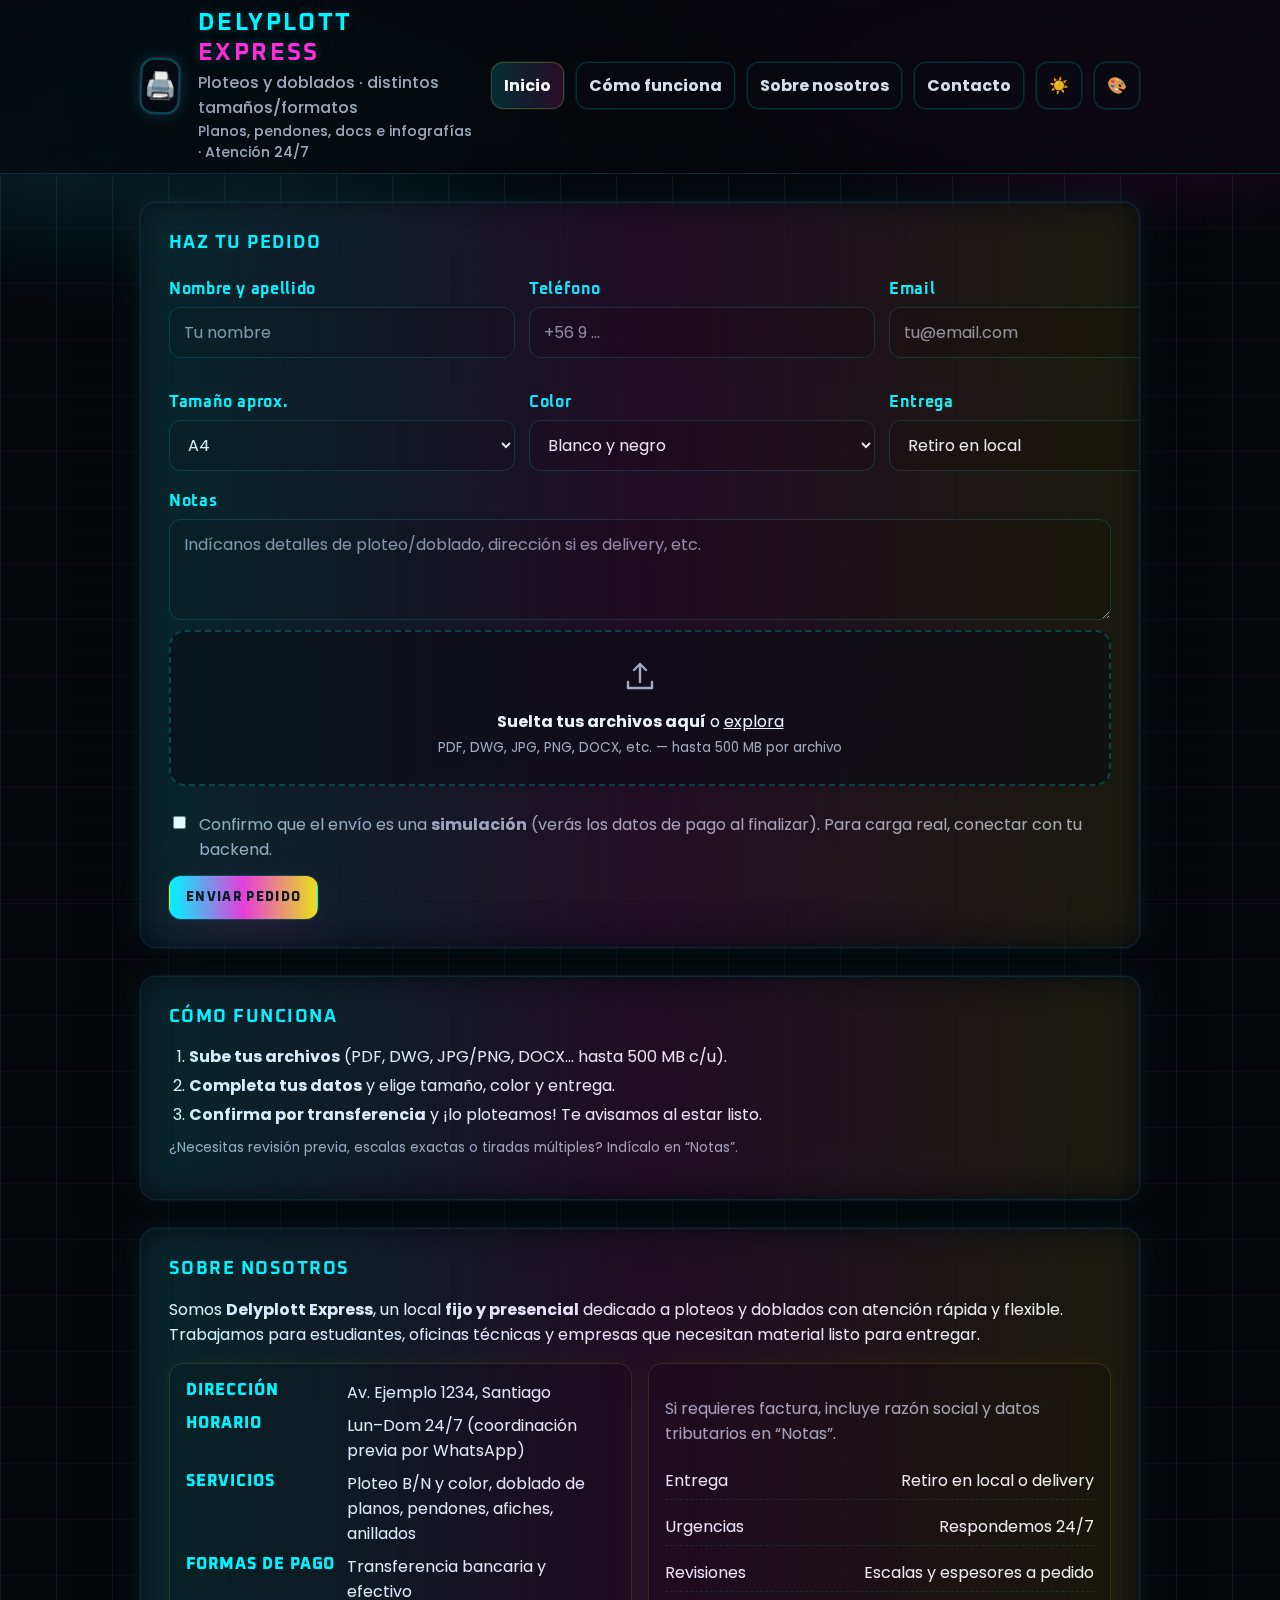
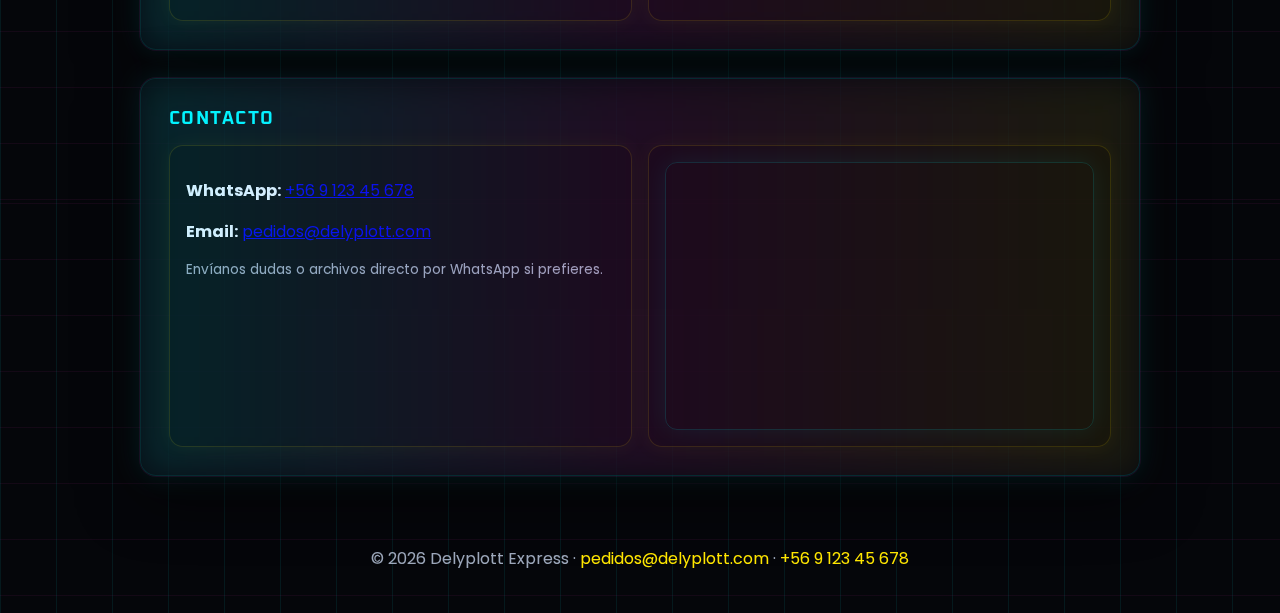
<file: index.html>
﻿<!DOCTYPE html>
<html lang="es">
<head>
    <meta charset="utf-8" />
    <meta name="viewport" content="width=device-width, initial-scale=1" />
    <title>Dely Plott Express — Ploteos y Doblados</title>

    <link rel="preconnect" href="https://fonts.googleapis.com">
    <link rel="preconnect" href="https://fonts.gstatic.com" crossorigin>

    <!-- Poppins para texto -->
    <link href="https://fonts.googleapis.com/css2?family=Poppins:wght@400;600;700&display=swap" rel="stylesheet">
    <!-- Oxanium para look “tech/cyber” -->
    <link href="https://fonts.googleapis.com/css2?family=Oxanium:wght@500;600;700&display=swap" rel="stylesheet">

    <link rel="stylesheet" href="styles.css" />
</head>
<body>
    <!-- Header + Nav -->
    <header class="site-header">
        <div class="wrap">
            <div class="topbar">
                <div class="brand">
                    <div class="logo-circle" aria-hidden="true">🖨️</div>
                    <div class="brand-text">
                        <h1>DELYPLOTT <span>EXPRESS</span></h1>
                        <p class="tag">Ploteos y doblados · distintos tamaños/formatos</p>
                        <p class="tag small">Planos, pendones, docs e infografías · Atención 24/7</p>
                    </div>
                </div>

                <nav class="nav" aria-label="Navegación principal">
                    <a class="link" href="#order-card">Inicio</a>
                    <a class="link" href="#como-funciona">Cómo funciona</a>
                    <a class="link" href="#sobre-nosotros">Sobre nosotros</a>
                    <a class="link" href="#contacto">Contacto</a>

                    <!-- Toggle de tema -->
                    <button class="link theme-toggle" id="theme-toggle" type="button"
                            aria-label="Cambiar tema" title="Cambiar tema">
                        🌙
                    </button>

                    <!-- Toggle de paleta -->
                    <button class="link palette-toggle" id="palette-toggle" type="button"
                            aria-label="Cambiar paleta" title="Cambiar paleta">
                        🎨
                    </button>
                </nav>
            </div>
        </div>
    </header>

    <main class="wrap">
        <!-- ===== FORMULARIO ===== -->
        <section id="order-card" class="card">
            <h2>Haz tu pedido</h2>

            <form id="order-form" novalidate>
                <div class="grid">
                    <label class="field">
                        <span>Nombre y apellido</span>
                        <input type="text" name="nombre" placeholder="Tu nombre" required />
                    </label>

                    <label class="field">
                        <span>Teléfono</span>
                        <input type="tel" name="telefono" placeholder="+56 9 ..." required />
                    </label>

                    <label class="field">
                        <span>Email</span>
                        <input type="email" name="email" placeholder="tu@email.com" required />
                    </label>

                    <label class="field">
                        <span>Tamaño aprox.</span>
                        <select name="tamano">
                            <option value="A4">A4</option>
                            <option value="A3">A3</option>
                            <option value="A2">A2</option>
                            <option value="A1">A1</option>
                            <option value="A0">A0</option>
                            <option value="Otro">Otro / lo indico en notas</option>
                        </select>
                    </label>

                    <label class="field">
                        <span>Color</span>
                        <select name="color">
                            <option>Blanco y negro</option>
                            <option>Color</option>
                        </select>
                    </label>

                    <label class="field">
                        <span>Entrega</span>
                        <select name="entrega">
                            <option>Retiro en local</option>
                            <option>Delivery</option>
                        </select>
                    </label>
                </div>

                <label class="field">
                    <span>Notas</span>
                    <textarea name="notas" rows="3" placeholder="Indícanos detalles de ploteo/doblado, dirección si es delivery, etc."></textarea>
                </label>

                <!-- Subida de archivos -->
                <div class="uploader">
                    <label for="file-input" class="dropzone" id="dropzone">
                        <input id="file-input" type="file" name="archivos" multiple accept="*/*" hidden>
                        <div class="dz-inner">
                            <svg width="36" height="36" viewBox="0 0 24 24" aria-hidden="true" focusable="false">
                                <path d="M12 16V4m0 0l-4 4m4-4l4 4M4 16v4h16v-4"
                                      fill="none" stroke="currentColor" stroke-width="1.6"
                                      stroke-linecap="round" stroke-linejoin="round" />
                            </svg>
                            <p><strong>Suelta tus archivos aquí</strong> o <u>explora</u></p>
                            <small>PDF, DWG, JPG, PNG, DOCX, etc. — hasta 500&nbsp;MB por archivo</small>
                        </div>
                    </label>

                    <ul id="file-list" class="file-list" aria-live="polite"></ul>
                </div>

                <label class="check">
                    <input type="checkbox" id="tyc" required>
                    <span>Confirmo que el envío es una <b>simulación</b> (verás los datos de pago al finalizar). Para carga real, conectar con tu backend.</span>
                </label>

                <div class="actions">
                    <button type="submit" class="btn primary">Enviar pedido</button>
                    <span id="form-status" class="status" role="status" aria-live="polite"></span>
                </div>
            </form>
        </section>

        <!-- ===== PAGO / CONFIRMACIÓN ===== -->
        <section id="payment-card" class="card payment hidden" aria-hidden="true">
            <div class="checkmark" aria-hidden="true">✓</div>
            <h2>¡Pedido recibido!</h2>
            <p>Te dejamos los datos para transferir. También te escribiremos por WhatsApp/Email para confirmar tu pedido.</p>

            <div class="payment-grid">
                <div class="box">
                    <h3>Datos de transferencia</h3>
                    <dl id="bank-data" class="dl"></dl>
                    <button id="copy-btn" class="btn ghost" type="button">Copiar datos</button>
                </div>
                <div class="box">
                    <h3>Resumen del pedido</h3>
                    <ul id="summary" class="summary"></ul>
                </div>
            </div>

            <div class="after-actions">
                <a class="btn primary" href="https://wa.me/56912345678" target="_blank" rel="noopener">Avisar por WhatsApp</a>
                <button id="new-order" class="btn" type="button">Cargar otro pedido</button>
            </div>

            <p class="tiny">Una vez acreditado el pago, procedemos al ploteo. Horario extendido 24/7.</p>
        </section>

        <!-- ===== CÓMO FUNCIONA ===== -->
        <section id="como-funciona" class="card">
            <h2>Cómo funciona</h2>
            <ol class="steps">
                <li><b>Sube tus archivos</b> (PDF, DWG, JPG/PNG, DOCX… hasta 500&nbsp;MB c/u).</li>
                <li><b>Completa tus datos</b> y elige tamaño, color y entrega.</li>
                <li><b>Confirma por transferencia</b> y ¡lo ploteamos! Te avisamos al estar listo.</li>
            </ol>
            <p class="tiny">¿Necesitas revisión previa, escalas exactas o tiradas múltiples? Indícalo en “Notas”.</p>
        </section>

        <!-- ===== SOBRE NOSOTROS ===== -->
        <section id="sobre-nosotros" class="card">
            <h2>Sobre nosotros</h2>
            <p>
                Somos <b>Delyplott Express</b>, un local <b>fijo y presencial</b> dedicado a ploteos y doblados
                con atención rápida y flexible. Trabajamos para estudiantes, oficinas técnicas y empresas
                que necesitan material listo para entregar.
            </p>
            <div class="about-grid">
                <div class="box">
                    <dl class="dl">
                        <dt>Dirección</dt>
                        <dd>Av. Ejemplo 1234, Santiago</dd>
                        <dt>Horario</dt>
                        <dd>Lun–Dom 24/7 (coordinación previa por WhatsApp)</dd>
                        <dt>Servicios</dt>
                        <dd>Ploteo B/N y color, doblado de planos, pendones, afiches, anillados</dd>
                        <dt>Formas de pago</dt>
                        <dd>Transferencia bancaria y efectivo</dd>
                    </dl>
                </div>
                <div class="box">
                    <p class="muted">Si requieres factura, incluye razón social y datos tributarios en “Notas”.</p>
                    <ul class="summary">
                        <li><span>Entrega</span><span>Retiro en local o delivery</span></li>
                        <li><span>Urgencias</span><span>Respondemos 24/7</span></li>
                        <li><span>Revisiones</span><span>Escalas y espesores a pedido</span></li>
                    </ul>
                </div>
            </div>
        </section>

        <!-- ===== CONTACTO ===== -->
        <section id="contacto" class="card">
            <h2>Contacto</h2>
            <div class="contact-grid">
                <div class="box">
                    <p><b>WhatsApp:</b> <a href="https://wa.me/56912345678" target="_blank" rel="noopener">+56 9 123 45 678</a></p>
                    <p><b>Email:</b> <a href="mailto:pedidos@delyplott.com">pedidos@delyplott.com</a></p>
                    <p class="tiny">Envíanos dudas o archivos directo por WhatsApp si prefieres.</p>
                </div>
                <div class="box">
                    <div class="map">
                        <iframe title="Mapa del local"
                                src="https://maps.google.com/maps?q=Santiago%20Chile&t=&z=14&ie=UTF8&iwloc=&output=embed"
                                loading="lazy"
                                referrerpolicy="no-referrer-when-downgrade"></iframe>
                    </div>
                </div>
            </div>
        </section>
    </main>

    <footer class="site-footer">
        <div class="wrap">
            <p>© <span id="year"></span> Delyplott Express · <a href="mailto:pedidos@delyplott.com">pedidos@delyplott.com</a> · <a href="tel:+569112345678">+56 9 123 45 678</a></p>
        </div>
    </footer>

    <script src="script.js"></script>
</body>
</html>
</file>
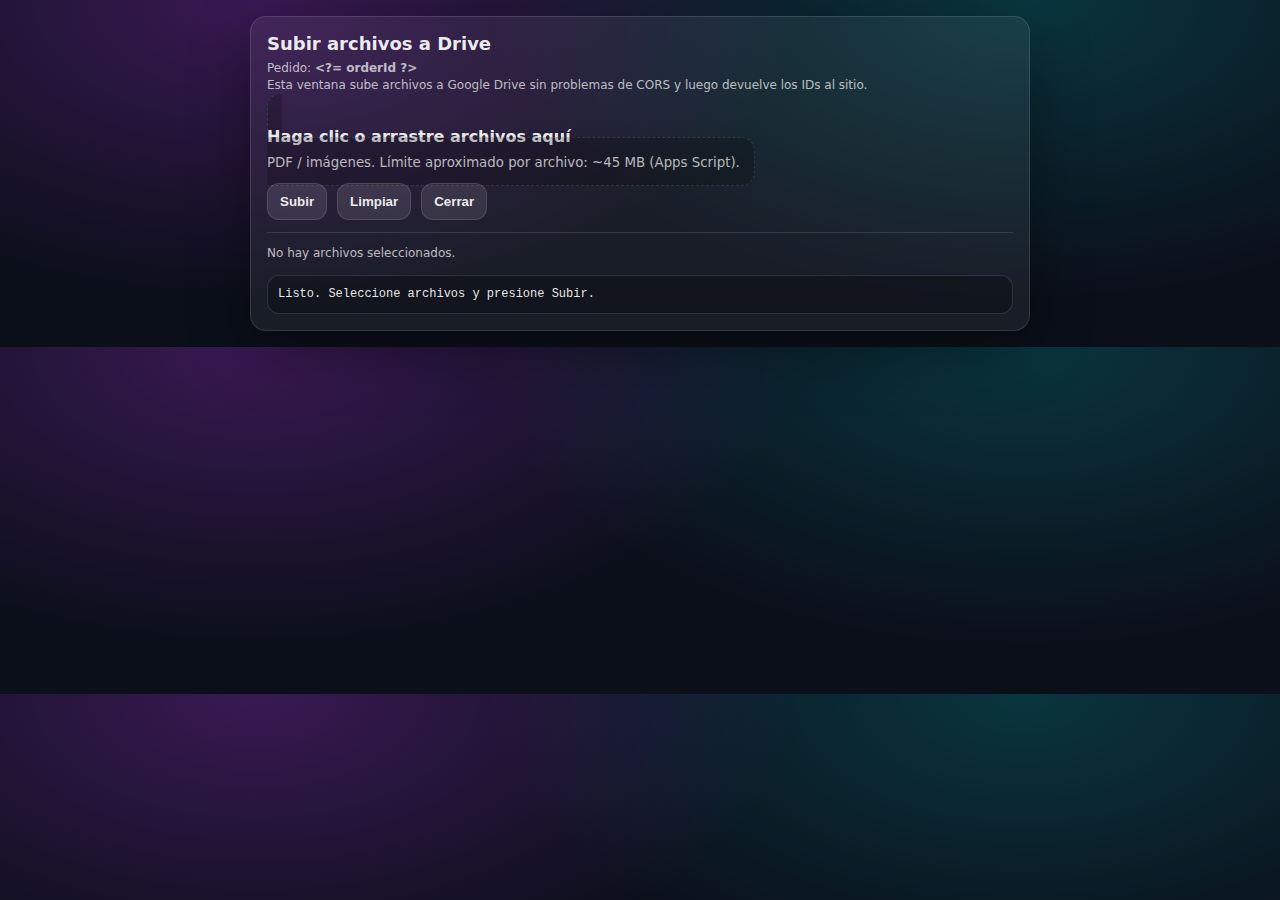
<file: frontend/uploader.html>
<!doctype html>
<html lang="es">
<head>
  <meta charset="utf-8" />
  <meta name="viewport" content="width=device-width, initial-scale=1" />
  <title>Uploader - DelyPlott</title>
  <style>
    :root {
      color-scheme: dark;
      --bg: #0b0f1a;
      --card: rgba(255,255,255,.06);
      --muted: rgba(255,255,255,.7);
      --text: rgba(255,255,255,.92);
      --border: rgba(255,255,255,.12);
      --btn: rgba(255,255,255,.10);
      --btn2: rgba(255,255,255,.16);
      --ok: #35d07f;
      --err: #ff5a67;
      --warn: #ffb020;
    }
    * { box-sizing: border-box; }
    body {
      margin: 0;
      font-family: system-ui, -apple-system, Segoe UI, Roboto, Arial, sans-serif;
      background: radial-gradient(900px 500px at 20% 0%, rgba(196, 54, 255, .25), transparent 60%),
                  radial-gradient(900px 500px at 80% 0%, rgba(0, 255, 255, .16), transparent 60%),
                  var(--bg);
      color: var(--text);
      padding: 16px;
    }
    .wrap { max-width: 780px; margin: 0 auto; }
    .card {
      background: var(--card);
      border: 1px solid var(--border);
      border-radius: 16px;
      padding: 16px;
      box-shadow: 0 20px 60px rgba(0,0,0,.35);
    }
    h1 { margin: 0 0 6px; font-size: 18px; }
    .tiny { margin: 0 0 14px; color: var(--muted); font-size: 12px; line-height: 1.4; }
    .row { display: flex; gap: 10px; flex-wrap: wrap; align-items: center; }
    .row > * { flex: 1; min-width: 220px; }

    .drop {
      border: 1px dashed var(--border);
      border-radius: 14px;
      padding: 14px;
      background: rgba(0,0,0,.20);
      cursor: pointer;
      transition: transform .08s ease, border-color .15s ease, background .15s ease;
    }
    .drop.drag {
      border-color: rgba(0,255,255,.55);
      background: rgba(0,255,255,.06);
      transform: translateY(-1px);
    }
    .drop strong { display: block; margin-bottom: 6px; }
    .drop small { color: var(--muted); }

    input[type="file"] { display: none; }

    .btns { display: flex; gap: 10px; flex-wrap: wrap; margin-top: 12px; }
    button {
      border: 1px solid var(--border);
      background: var(--btn);
      color: var(--text);
      padding: 10px 12px;
      border-radius: 12px;
      cursor: pointer;
      transition: background .15s ease, transform .08s ease;
      font-weight: 600;
    }
    button:hover { background: var(--btn2); }
    button:active { transform: translateY(1px); }
    button[disabled] { opacity: .6; cursor: not-allowed; }

    .list {
      margin-top: 12px;
      border-top: 1px solid var(--border);
      padding-top: 12px;
    }
    .item {
      display: flex;
      justify-content: space-between;
      gap: 10px;
      padding: 10px 10px;
      border: 1px solid var(--border);
      border-radius: 12px;
      background: rgba(0,0,0,.18);
      margin-bottom: 8px;
      align-items: center;
    }
    .meta { display: flex; flex-direction: column; gap: 2px; }
    .name { font-weight: 700; font-size: 13px; }
    .sub { color: var(--muted); font-size: 12px; }

    .pill {
      font-size: 12px;
      padding: 4px 8px;
      border-radius: 999px;
      border: 1px solid var(--border);
      background: rgba(255,255,255,.06);
      white-space: nowrap;
    }
    .pill.ok { border-color: rgba(53,208,127,.4); color: var(--ok); }
    .pill.err { border-color: rgba(255,90,103,.4); color: var(--err); }
    .pill.warn { border-color: rgba(255,176,32,.4); color: var(--warn); }

    .log {
      margin-top: 12px;
      font-family: ui-monospace, SFMono-Regular, Menlo, Monaco, Consolas, "Liberation Mono", monospace;
      font-size: 12px;
      line-height: 1.35;
      white-space: pre-wrap;
      background: rgba(0,0,0,.25);
      border: 1px solid var(--border);
      padding: 10px;
      border-radius: 12px;
      max-height: 220px;
      overflow: auto;
    }
  </style>
</head>

<body>
  <div class="wrap">
    <div class="card">
      <h1>Subir archivos a Drive</h1>
      <p class="tiny">
        Pedido: <b id="oid"></b><br>
        Esta ventana sube archivos a Google Drive sin problemas de CORS y luego devuelve los IDs al sitio.
      </p>

      <label class="drop" id="drop">
        <input id="files" type="file" multiple />
        <strong>Haga clic o arrastre archivos aquí</strong>
        <small>PDF / imágenes. Límite aproximado por archivo: ~45 MB (Apps Script).</small>
      </label>

      <div class="btns">
        <button id="btnUpload" type="button">Subir</button>
        <button id="btnClear" type="button">Limpiar</button>
        <button id="btnClose" type="button">Cerrar</button>
      </div>

      <div class="list" id="list" aria-live="polite"></div>
      <div class="log" id="log"></div>
    </div>
  </div>

  <script>
    // ===== Config =====
    const ORDER_ID = "<?= orderId ?>";
    const GITHUB_ORIGIN = "https://delyplott.github.io"; // ajuste si usa dominio propio

    // ===== UI helpers =====
    const $ = (id) => document.getElementById(id);
    const logEl = $("log");
    const listEl = $("list");
    const input = $("files");
    const drop = $("drop");
    const btnUpload = $("btnUpload");
    const btnClear = $("btnClear");
    const btnClose = $("btnClose");

    $("oid").textContent = ORDER_ID || "—";

    let filesState = [];

    function log(msg) {
      logEl.textContent += msg + "\n";
      logEl.scrollTop = logEl.scrollHeight;
    }

    function formatBytes(bytes) {
      if (!bytes) return "0 B";
      const k = 1024;
      const sizes = ["B", "KB", "MB", "GB"];
      const i = Math.floor(Math.log(bytes) / Math.log(k));
      return (bytes / Math.pow(k, i)).toFixed(2) + " " + sizes[i];
    }

    function render() {
      listEl.innerHTML = "";
      if (!filesState.length) {
        listEl.innerHTML = `<p class="tiny">No hay archivos seleccionados.</p>`;
        return;
      }

      filesState.forEach((f, idx) => {
        const div = document.createElement("div");
        div.className = "item";
        div.innerHTML = `
          <div class="meta">
            <div class="name">${escapeHtml(f.name)}</div>
            <div class="sub">${escapeHtml(f.type || "application/octet-stream")} · ${formatBytes(f.size)}</div>
          </div>
          <div class="row" style="justify-content:flex-end; gap:8px; flex-wrap:nowrap;">
            <span class="pill ${f.statusClass || ""}">${escapeHtml(f.status || "pendiente")}</span>
            <button type="button" data-rm="${idx}" title="Quitar">✕</button>
          </div>
        `;
        listEl.appendChild(div);
      });

      listEl.querySelectorAll("button[data-rm]").forEach(btn => {
        btn.addEventListener("click", () => {
          const idx = Number(btn.getAttribute("data-rm"));
          filesState.splice(idx, 1);
          render();
        });
      });
    }

    function escapeHtml(s) {
      return String(s || "")
        .replaceAll("&", "&amp;")
        .replaceAll("<", "&lt;")
        .replaceAll(">", "&gt;")
        .replaceAll('"', "&quot;")
        .replaceAll("'", "&#039;");
    }

    function setBusy(busy) {
      btnUpload.disabled = busy;
      btnClear.disabled = busy;
      drop.style.pointerEvents = busy ? "none" : "auto";
      drop.style.opacity = busy ? "0.7" : "1";
    }

    // ===== File read =====
    function fileToBase64(file) {
      return new Promise((resolve, reject) => {
        const fr = new FileReader();
        fr.onerror = () => reject(new Error("No se pudo leer el archivo"));
        fr.onload = () => {
          const s = String(fr.result || "");
          const idx = s.indexOf("base64,");
          resolve(idx >= 0 ? s.substring(idx + 7) : s);
        };
        fr.readAsDataURL(file);
      });
    }

    // ===== Handlers =====
    function addFiles(fileList) {
      const arr = Array.from(fileList || []);
      for (const f of arr) {
        filesState.push({
          file: f,
          name: f.name,
          type: f.type || "application/octet-stream",
          size: f.size,
          status: "pendiente",
          statusClass: ""
        });
      }
      render();
    }

    drop.addEventListener("click", () => input.click());
    input.addEventListener("change", (e) => addFiles(e.target.files));

    ["dragenter","dragover"].forEach(evt => {
      drop.addEventListener(evt, (e) => {
        e.preventDefault(); e.stopPropagation();
        drop.classList.add("drag");
      });
    });
    ["dragleave","drop"].forEach(evt => {
      drop.addEventListener(evt, (e) => {
        e.preventDefault(); e.stopPropagation();
        drop.classList.remove("drag");
      });
    });
    drop.addEventListener("drop", (e) => addFiles(e.dataTransfer.files));

    btnClear.addEventListener("click", () => {
      filesState = [];
      input.value = "";
      logEl.textContent = "";
      render();
    });

    btnClose.addEventListener("click", () => window.close());

    // ===== Upload logic =====
    async function uploadAll() {
      if (!filesState.length) {
        alert("Seleccione al menos un archivo.");
        return;
      }

      setBusy(true);
      log("Iniciando subida…");

      const results = [];
      for (let i = 0; i < filesState.length; i++) {
        const item = filesState[i];
        item.status = `leyendo…`;
        item.statusClass = "warn";
        render();

        try {
          const base64 = await fileToBase64(item.file);

          item.status = `subiendo (${i+1}/${filesState.length})…`;
          item.statusClass = "warn";
          render();

          const r = await new Promise((resolve, reject) => {
            google.script.run
              .withSuccessHandler(resolve)
              .withFailureHandler(err => reject(new Error(err?.message || String(err))))
              .uploadFromUi({
                orderId: ORDER_ID,
                filename: item.name,
                contentType: item.type,
                base64
              });
          });

          if (!r || !r.ok) throw new Error("Respuesta inválida del servidor");

          item.status = "subido";
          item.statusClass = "ok";
          render();

          results.push({
            filename: item.name,
            fileId: r.fileId,
            contentType: item.type,
            size: item.size
          });

          log(`OK: ${item.name} -> ${r.fileId}`);

        } catch (e) {
          item.status = "error";
          item.statusClass = "err";
          render();
          log(`ERROR: ${item.name} -> ${e.message || String(e)}`);
        }
      }

      // Enviar los resultados a la página que abrió esta ventana
      // (solo si hay opener y hay al menos 1 archivo subido)
      if (window.opener && results.length) {
        try {
          window.opener.postMessage(
            { type: "drive_upload_done", orderId: ORDER_ID, files: results },
            GITHUB_ORIGIN
          );
          log("Enviados IDs al sitio principal.");
        } catch (e) {
          log("No se pudieron enviar IDs al sitio principal: " + (e.message || String(e)));
        }
      } else {
        log("No hay opener o no se subió ningún archivo.");
      }

      setBusy(false);

      // Si todo salió bien (al menos 1 archivo), cerramos automáticamente
      if (results.length) {
        log("Listo. Esta ventana se cerrará.");
        setTimeout(() => window.close(), 900);
      } else {
        log("Terminado con errores. Revise el log.");
      }
    }

    btnUpload.addEventListener("click", uploadAll);

    // Render inicial
    render();
    log("Listo. Seleccione archivos y presione Subir.");
  </script>
</body>
</html>
</file>
<file: styles.css>
﻿/* =========================
   Base + Variables
   ========================= */
:root {
    --font-ui: Poppins, system-ui, -apple-system, Segoe UI, Roboto, Arial, sans-serif;
    --font-tech: Oxanium, Poppins, system-ui, -apple-system, Segoe UI, Roboto, Arial, sans-serif;
    --brand: #1b2746;
    --brand-2: #2f4d92;
    --ink: #122033;
    --muted: #6b7a90;
    --bg: #f6f8fc;
    --card: #ffffff;
    --ring: #c9d6ff;
    --ok: #0bb07b;
    --danger: #d33a2c;
    --radius: 16px;
    --shadow: 0 10px 30px rgba(16,25,56,.08);
}

* {
    box-sizing: border-box;
}

html, body {
    height: 100%;
}

html {
    scroll-behavior: smooth;
}

body {
    margin: 0;
    font-family: var(--font-ui);
    color: var(--ink);
    background: radial-gradient(1200px 600px at 80% -10%, #e8edff 0%, transparent 60%) no-repeat, var(--bg);
}

/* =========================
   Tema oscuro: base cyberpunk
   ========================= */
html[data-theme="dark"] {
    --bg: #05060a;
    --card: rgba(9, 11, 18, .78);
    /* Colores default — pueden cambiar por paleta */
    --c-primary: 0 245 255; /* cyan */
    --c-secondary: 255 43 214; /* magenta */
    --c-accent: 255 230 0; /* yellow */

    --brand: rgb(var(--c-primary) / 1);
    --brand-2: rgb(var(--c-secondary) / 1);
    --ink: #e9f2ff;
    --muted: rgba(215, 230, 255, .72);
    --ring: rgb(var(--c-primary) / .35);
    --ok: rgb(var(--c-primary) / 1);
    --danger: #ff4d6d;
    --shadow: 0 18px 60px rgba(0,0,0,.62);
}

    /* =========================
   Paletas (cambia sólo variables)
   ========================= */

    /* Paleta: NEON (default) */
    html[data-theme="dark"][data-palette="neon"] {
        --c-primary: 0 245 255;
        --c-secondary: 255 43 214;
        --c-accent: 255 230 0;
    }

    /* Paleta: ARASAKA (rojo + dorado + cian) */
    html[data-theme="dark"][data-palette="arasaka"] {
        --c-primary: 255 64 64;
        --c-secondary: 255 230 0;
        --c-accent: 0 245 255;
    }

    /* Paleta: MOX (rosa + violeta + cian) */
    html[data-theme="dark"][data-palette="mox"] {
        --c-primary: 255 64 180;
        --c-secondary: 155 92 255;
        --c-accent: 0 245 255;
    }

    /* Paleta: NETWATCH (azules + cian + blanco frío) */
    html[data-theme="dark"][data-palette="netwatch"] {
        --c-primary: 0 170 255;
        --c-secondary: 0 245 255;
        --c-accent: 210 230 255;
    }

    /* Paleta: SANDEVISTAN (ámbar + rojo + cian) */
    html[data-theme="dark"][data-palette="sandevistan"] {
        --c-primary: 255 168 0;
        --c-secondary: 255 64 64;
        --c-accent: 0 245 255;
    }

    /* ===== NUEVAS PALETAS ===== */

    /* kusanagi (cian hielo + violeta + blanco frío) */
    html[data-theme="dark"][data-palette="kusanagi"] {
        --c-primary: 64 255 245;
        --c-secondary: 140 88 255;
        --c-accent: 210 230 255;
    }

    /* nightcity (cian + magenta profundo + ámbar) */
    html[data-theme="dark"][data-palette="nightcity"] {
        --c-primary: 0 232 255;
        --c-secondary: 255 0 140;
        --c-accent: 255 180 0;
    }

    /* afterlife (verde neón + púrpura + blanco) */
    html[data-theme="dark"][data-palette="afterlife"] {
        --c-primary: 0 255 170;
        --c-secondary: 170 70 255;
        --c-accent: 230 240 255;
    }

    /* trauma (rojo clínico + cian + blanco) */
    html[data-theme="dark"][data-palette="trauma"] {
        --c-primary: 255 60 90;
        --c-secondary: 0 240 255;
        --c-accent: 240 250 255;
    }

    /* delamain (azul eléctrico + amarillo taxi + blanco) */
    html[data-theme="dark"][data-palette="delamain"] {
        --c-primary: 64 160 255;
        --c-secondary: 255 230 0;
        --c-accent: 235 245 255;
    }

    /* monowire (menta/cian + rosa fuerte + menta pálida) */
    html[data-theme="dark"][data-palette="monowire"] {
        --c-primary: 0 255 220;
        --c-secondary: 255 70 200;
        --c-accent: 170 255 245;
    }

    /* chromatic (morado + azul + cian) */
    html[data-theme="dark"][data-palette="chromatic"] {
        --c-primary: 170 90 255;
        --c-secondary: 80 140 255;
        --c-accent: 0 245 255;
    }

    /* tokyo (rosa + cian + violeta) */
    html[data-theme="dark"][data-palette="tokyo"] {
        --c-primary: 255 90 190;
        --c-secondary: 0 230 255;
        --c-accent: 180 90 255;
    }

    /* acidrain (lima + cian + magenta) */
    html[data-theme="dark"][data-palette="acidrain"] {
        --c-primary: 180 255 0;
        --c-secondary: 0 245 255;
        --c-accent: 255 60 210;
    }

    /* ghostnet (cian oscuro + violeta oscuro + gris azulado) */
    html[data-theme="dark"][data-palette="ghostnet"] {
        --c-primary: 0 210 255;
        --c-secondary: 120 80 255;
        --c-accent: 140 170 210;
    }

    /* =========================
   Fondo cyberpunk: glows + grid + scanlines + noise
   ========================= */
    html[data-theme="dark"] body {
        background: radial-gradient(900px 540px at 88% -10%, rgb(var(--c-secondary) / .36) 0%, transparent 60%) no-repeat, radial-gradient(900px 540px at 12% 0%, rgb(var(--c-primary) / .22) 0%, transparent 58%) no-repeat, radial-gradient(1000px 700px at 50% 120%, rgb(var(--c-accent) / .10) 0%, transparent 60%) no-repeat,
        /* grid */
        repeating-linear-gradient(90deg, rgb(var(--c-primary) / .08) 0, rgb(var(--c-primary) / .08) 1px, transparent 1px, transparent 56px), repeating-linear-gradient(0deg, rgb(var(--c-secondary) / .06) 0, rgb(var(--c-secondary) / .06) 1px, transparent 1px, transparent 56px), var(--bg);
    }

        html[data-theme="dark"] body::before {
            content: "";
            position: fixed;
            inset: 0;
            pointer-events: none;
            background: repeating-linear-gradient( to bottom, rgba(255,255,255,.035) 0px, rgba(255,255,255,.035) 1px, transparent 2px, transparent 6px );
            mix-blend-mode: overlay;
            opacity: .18;
            z-index: 0;
        }

        html[data-theme="dark"] body::after {
            content: "";
            position: fixed;
            inset: 0;
            pointer-events: none;
            background-image: radial-gradient(rgba(255,255,255,.06) 1px, transparent 1px);
            background-size: 3px 3px;
            opacity: .07;
            z-index: 0;
        }

.wrap {
    max-width: 1040px;
    margin: 0 auto;
    padding: 0 20px;
    position: relative;
    z-index: 1;
}

html[data-theme="dark"] ::selection {
    background: rgb(var(--c-primary) / .25);
    color: var(--ink);
}

/* =========================
   Header + Nav
   ========================= */
.site-header {
    background: linear-gradient(180deg, #fff 0, #f7f9ff 100%);
    border-bottom: 1px solid #eef2ff;
    position: sticky;
    top: 0;
    z-index: 50;
}

html[data-theme="dark"] .site-header {
    background: linear-gradient(180deg, rgba(5,6,10,.92) 0, rgba(5,6,10,.70) 100%);
    border-bottom: 1px solid rgb(var(--c-primary) / .18);
    backdrop-filter: blur(10px);
}

.topbar {
    display: grid;
    gap: 12px;
    grid-template-columns: 1fr auto;
    align-items: center;
    padding: 8px 0 10px;
}

.brand {
    display: flex;
    align-items: center;
    gap: 18px;
}

.logo-circle {
    width: 56px;
    height: 56px;
    border-radius: 14px;
    background: #fff;
    border: 2px solid var(--ring);
    display: grid;
    place-items: center;
    box-shadow: var(--shadow);
    font-size: 26px;
    transform: rotate(2deg);
}

html[data-theme="dark"] .logo-circle {
    background: rgba(9, 11, 18, .72);
    border-color: rgb(var(--c-primary) / .28);
    box-shadow: 0 0 0 1px rgb(var(--c-secondary) / .16), 0 0 18px rgb(var(--c-primary) / .18), var(--shadow);
}

.brand-text h1 {
    margin: 0;
    font-family: var(--font-tech);
    font-size: 24px;
    letter-spacing: .10em;
    color: var(--brand);
    font-weight: 700;
    text-transform: uppercase;
}

    .brand-text h1 span {
        color: var(--brand-2);
    }

html[data-theme="dark"] .brand-text h1 {
    text-shadow: 0 0 12px rgb(var(--c-primary) / .22), 0 0 28px rgb(var(--c-primary) / .12), 0 0 18px rgb(var(--c-secondary) / .08);
}

.brand-text .tag {
    margin: .1rem 0 0;
    color: var(--muted);
    font-weight: 500;
}

    .brand-text .tag.small {
        font-size: .875rem;
    }

.nav {
    display: flex;
    gap: 12px;
    flex-wrap: wrap;
    justify-content: flex-end;
}

    .nav button.link {
        font: inherit;
        cursor: pointer;
    }

    .nav .theme-toggle,
    .nav .palette-toggle {
        min-width: 46px;
        display: grid;
        place-items: center;
        padding: 10px 12px;
    }

    .nav .link {
        text-decoration: none;
        padding: 10px 12px;
        border-radius: 12px;
        color: var(--brand);
        border: 1px solid #e3eaff;
        background: #fff;
        font-weight: 700;
        transition: .18s;
        position: relative;
    }

        .nav .link:hover {
            transform: translateY(-1px);
        }

        .nav .link.active {
            background: #eef3ff;
            border-color: #d7e2ff;
            color: var(--brand-2);
        }

html[data-theme="dark"] .nav .link {
    background: rgba(9, 11, 18, .62);
    border-color: rgb(var(--c-primary) / .18);
    color: rgba(233,242,255,.92);
    box-shadow: 0 0 0 1px rgb(var(--c-primary) / .08);
}

    html[data-theme="dark"] .nav .link:hover {
        box-shadow: 0 0 0 1px rgb(var(--c-primary) / .20), 0 0 18px rgb(var(--c-primary) / .12);
    }

    html[data-theme="dark"] .nav .link.active {
        background: linear-gradient(90deg, rgb(var(--c-primary) / .16), rgb(var(--c-secondary) / .14));
        border-color: rgb(var(--c-accent) / .22);
        color: #ffffff;
    }

/* =========================
   Footer
   ========================= */
.site-footer {
    padding: 26px 0;
    color: var(--muted);
    text-align: center;
}

    .site-footer a {
        color: var(--brand-2);
        text-decoration: none;
    }

html[data-theme="dark"] .site-footer a {
    color: rgb(var(--c-accent) / 1);
}

/* =========================
   Cards
   ========================= */
.card {
    background: var(--card);
    border-radius: var(--radius);
    box-shadow: var(--shadow);
    padding: 28px;
    margin: 28px 0;
    border: 1px solid #e9eefc;
    scroll-margin-top: 96px;
    position: relative;
    overflow: hidden;
}

    .card h2 {
        margin: 0 0 14px;
        color: var(--brand);
        font-family: var(--font-tech);
        letter-spacing: .08em;
        text-transform: uppercase;
        font-size: 1.15rem;
    }

html[data-theme="dark"] .card {
    border: 1px solid rgb(var(--c-primary) / .14);
    box-shadow: 0 0 0 1px rgb(var(--c-secondary) / .08), 0 0 28px rgb(var(--c-primary) / .10), var(--shadow);
}

    html[data-theme="dark"] .card::before {
        content: "";
        position: absolute;
        inset: -2px;
        background: linear-gradient(90deg, rgb(var(--c-primary) / .35), rgb(var(--c-secondary) / .28), rgb(var(--c-accent) / .22) );
        opacity: .35;
        filter: blur(18px);
        pointer-events: none;
    }

/* =========================
   Form / Inputs
   ========================= */
.field {
    display: flex;
    flex-direction: column;
    gap: 8px;
    margin: 10px 0;
}

    .field > span {
        font-weight: 700;
        color: var(--brand);
        font-family: var(--font-tech);
        letter-spacing: .04em;
    }

input, select, textarea {
    border: 1.5px solid #dbe3ff;
    border-radius: 12px;
    padding: 12px 14px;
    font: inherit;
    outline: none;
    background: #fbfdff;
}

    input:focus, select:focus, textarea:focus {
        border-color: var(--brand-2);
        box-shadow: 0 0 0 3px rgba(47,77,146,.12);
    }

html[data-theme="dark"] input,
html[data-theme="dark"] select,
html[data-theme="dark"] textarea {
    background: rgba(5,6,10,.55);
    border-color: rgb(var(--c-primary) / .16);
    color: var(--ink);
}

    html[data-theme="dark"] input::placeholder,
    html[data-theme="dark"] textarea::placeholder {
        color: rgba(215,230,255,.62);
    }

    html[data-theme="dark"] input:focus,
    html[data-theme="dark"] select:focus,
    html[data-theme="dark"] textarea:focus {
        border-color: rgb(var(--c-primary) / .55);
        box-shadow: 0 0 0 3px rgb(var(--c-secondary) / .16), 0 0 18px rgb(var(--c-primary) / .12);
    }

.grid {
    display: grid;
    gap: 14px;
}

@media (min-width:720px) {
    .grid {
        grid-template-columns: repeat(3,1fr);
    }
}

/* =========================
   Dropzone + Files
   ========================= */
.uploader {
    margin-top: 4px;
}

.dropzone {
    display: block;
    border: 2px dashed #cdd6ff;
    border-radius: 16px;
    background: #f9fbff;
    cursor: pointer;
    transition: .18s;
    text-align: center;
    padding: 26px 16px;
    color: var(--muted);
    position: relative;
    overflow: hidden;
}

    .dropzone:hover {
        border-color: var(--brand-2);
        transform: translateY(-1px);
    }

    .dropzone.dragover {
        border-color: var(--brand-2);
        background: #f4f7ff;
    }

html[data-theme="dark"] .dropzone {
    background: rgba(9, 11, 18, .55);
    border-color: rgb(var(--c-primary) / .22);
}

    html[data-theme="dark"] .dropzone:hover {
        border-color: rgb(var(--c-accent) / .30);
        box-shadow: 0 0 22px rgb(var(--c-primary) / .12);
    }

    html[data-theme="dark"] .dropzone::before {
        content: "";
        position: absolute;
        inset: 0;
        background: linear-gradient(90deg, transparent, rgb(var(--c-primary) / .10), transparent);
        transform: translateX(-100%);
        animation: sweep 3.2s linear infinite;
        pointer-events: none;
        opacity: .65;
    }

@keyframes sweep {
    0% {
        transform: translateX(-100%);
    }

    100% {
        transform: translateX(100%);
    }
}

.dz-inner p {
    margin: 8px 0 0;
    color: var(--ink);
}

.dz-inner small {
    display: block;
    color: var(--muted);
    margin-top: 4px;
}

.file-list {
    list-style: none;
    padding: 0;
    margin: 14px 0 0;
    display: grid;
    gap: 10px;
}

    .file-list li {
        display: flex;
        justify-content: space-between;
        align-items: center;
        background: #f6f9ff;
        border: 1px solid #e3eaff;
        border-radius: 12px;
        padding: 10px 12px;
    }

    .file-list .meta {
        display: flex;
        align-items: center;
        gap: 10px;
    }

.badge {
    font-size: .75rem;
    background: #eaf0ff;
    color: var(--brand);
    padding: 4px 8px;
    border-radius: 999px;
    font-family: var(--font-tech);
    letter-spacing: .06em;
    text-transform: uppercase;
}

html[data-theme="dark"] .file-list li {
    background: rgba(5,6,10,.52);
    border-color: rgb(var(--c-primary) / .14);
}

html[data-theme="dark"] .badge {
    background: rgb(var(--c-secondary) / .14);
    color: #fff;
    border: 1px solid rgb(var(--c-accent) / .18);
}

/* =========================
   Checks + Actions
   ========================= */
.check {
    display: flex;
    align-items: flex-start;
    gap: 10px;
    margin-top: 12px;
    color: var(--muted);
}

    .check input {
        margin-top: 4px;
    }

.actions {
    display: flex;
    align-items: center;
    gap: 12px;
    margin-top: 14px;
}

.status {
    font-size: .95rem;
    color: var(--muted);
}

/* =========================
   Buttons (neón)
   ========================= */
.btn {
    appearance: none;
    border: 1.5px solid #dbe3ff;
    background: #fff;
    color: var(--brand);
    padding: 12px 16px;
    border-radius: 12px;
    font-weight: 800;
    cursor: pointer;
    transition: .18s;
    font-family: var(--font-tech);
    text-transform: uppercase;
    letter-spacing: .10em;
}

    .btn:hover {
        transform: translateY(-1px);
    }

    .btn.primary {
        background: linear-gradient(180deg,#3553a8,#28427f);
        color: #fff;
        border-color: #1e2f63;
    }

html[data-theme="dark"] .btn {
    background: rgba(9, 11, 18, .62);
    border-color: rgb(var(--c-primary) / .18);
    color: rgba(233,242,255,.92);
    box-shadow: 0 0 0 1px rgb(var(--c-primary) / .08);
}

    html[data-theme="dark"] .btn:hover {
        box-shadow: 0 0 0 1px rgb(var(--c-primary) / .22), 0 0 18px rgb(var(--c-primary) / .12);
    }

    html[data-theme="dark"] .btn.primary {
        background: linear-gradient(90deg, rgb(var(--c-primary) / 1), rgb(var(--c-secondary) / 1), rgb(var(--c-accent) / 1) );
        border-color: transparent;
        color: #05060a;
        box-shadow: 0 0 0 1px rgb(var(--c-primary) / .18), 0 16px 50px rgb(var(--c-secondary) / .14);
        animation: neonPulse 2.2s ease-in-out infinite;
    }

@keyframes neonPulse {
    0%, 100% {
        filter: brightness(1.0);
    }

    50% {
        filter: brightness(1.08);
    }
}

.btn.ghost {
    background: #f0f4ff;
    color: var(--brand);
    border-color: #d7e2ff;
}

html[data-theme="dark"] .btn.ghost {
    background: rgb(var(--c-primary) / .08);
    border-color: rgb(var(--c-primary) / .18);
    color: #e9f2ff;
}

/* =========================
   Payment / confirmation
   ========================= */
.hidden {
    display: none;
}

.payment h2 {
    font-size: 1.35rem;
    margin-top: 6px;
}

.checkmark {
    width: 40px;
    height: 40px;
    border-radius: 10px;
    display: grid;
    place-items: center;
    background: rgba(11,176,123,.12);
    color: var(--ok);
    font-weight: 900;
}

html[data-theme="dark"] .checkmark {
    background: rgb(var(--c-primary) / .10);
    box-shadow: 0 0 22px rgb(var(--c-primary) / .12);
}

.payment-grid {
    display: grid;
    gap: 16px;
    margin-top: 12px;
}

@media (min-width:860px) {
    .payment-grid {
        grid-template-columns: 1fr 1fr;
    }
}

.box {
    background: #f8fbff;
    border: 1px solid #e3eaff;
    border-radius: 14px;
    padding: 16px;
}

html[data-theme="dark"] .box {
    background: rgba(5,6,10,.52);
    border-color: rgb(var(--c-accent) / .14);
    box-shadow: 0 0 22px rgb(var(--c-accent) / .06);
}

.dl {
    display: grid;
    grid-template-columns: auto 1fr;
    gap: 8px 12px;
    margin: 0;
}

    .dl dt {
        font-weight: 800;
        color: var(--brand);
        font-family: var(--font-tech);
        letter-spacing: .06em;
        text-transform: uppercase;
    }

    .dl dd {
        margin: 0;
        color: var(--ink);
    }

.summary {
    list-style: none;
    margin: 0;
    padding: 0;
    display: grid;
    gap: 8px;
}

    .summary li {
        display: flex;
        justify-content: space-between;
        border-bottom: 1px dashed #e2e8ff;
        padding: 6px 0;
    }

html[data-theme="dark"] .summary li {
    border-bottom-color: rgb(var(--c-primary) / .12);
}

.after-actions {
    display: flex;
    gap: 10px;
    margin-top: 16px;
}

.tiny {
    color: var(--muted);
    font-size: .85rem;
    margin-top: 8px;
}

/* =========================
   Extras
   ========================= */
.steps {
    margin: 0;
    padding-left: 20px;
    line-height: 1.8;
}

.about-grid, .contact-grid {
    display: grid;
    gap: 16px;
}

@media (min-width:860px) {
    .about-grid, .contact-grid {
        grid-template-columns: 1fr 1fr;
    }
}

.muted {
    color: var(--muted);
}

.map {
    position: relative;
    aspect-ratio: 16/10;
    border-radius: 12px;
    overflow: hidden;
    border: 1px solid #e3eaff;
}

html[data-theme="dark"] .map {
    border-color: rgb(var(--c-primary) / .14);
    box-shadow: 0 0 26px rgb(var(--c-primary) / .08);
}

.map iframe {
    width: 100%;
    height: 100%;
    border: 0;
}

.error {
    color: var(--danger);
}

/* Menos movimiento si el usuario lo pide */
@media (prefers-reduced-motion: reduce) {
    .nav .link:hover, .btn:hover, .dropzone:hover {
        transform: none;
    }

    html[data-theme="dark"] .dropzone::before {
        animation: none;
    }

    html[data-theme="dark"] .btn.primary {
        animation: none;
    }
}

/* =========================================================
   Overrides dependientes de paleta (extra)
   ========================================================= */

/* Active nav: destaca con un toque de acento */
html[data-theme="dark"] .nav .link.active {
    border-color: rgb(var(--c-accent) / .22);
}

/* Boxes y bordes: levemente hacia acento */
html[data-theme="dark"] .box {
    border-color: rgb(var(--c-accent) / .14);
}

/* Dropzone hover: acento */
html[data-theme="dark"] .dropzone:hover {
    border-color: rgb(var(--c-accent) / .30);
}

/* Botón primary: gradiente según paleta */
html[data-theme="dark"] .btn.primary {
    background: linear-gradient(90deg, rgb(var(--c-primary) / 1), rgb(var(--c-secondary) / 1), rgb(var(--c-accent) / 1) );
}
</file>
